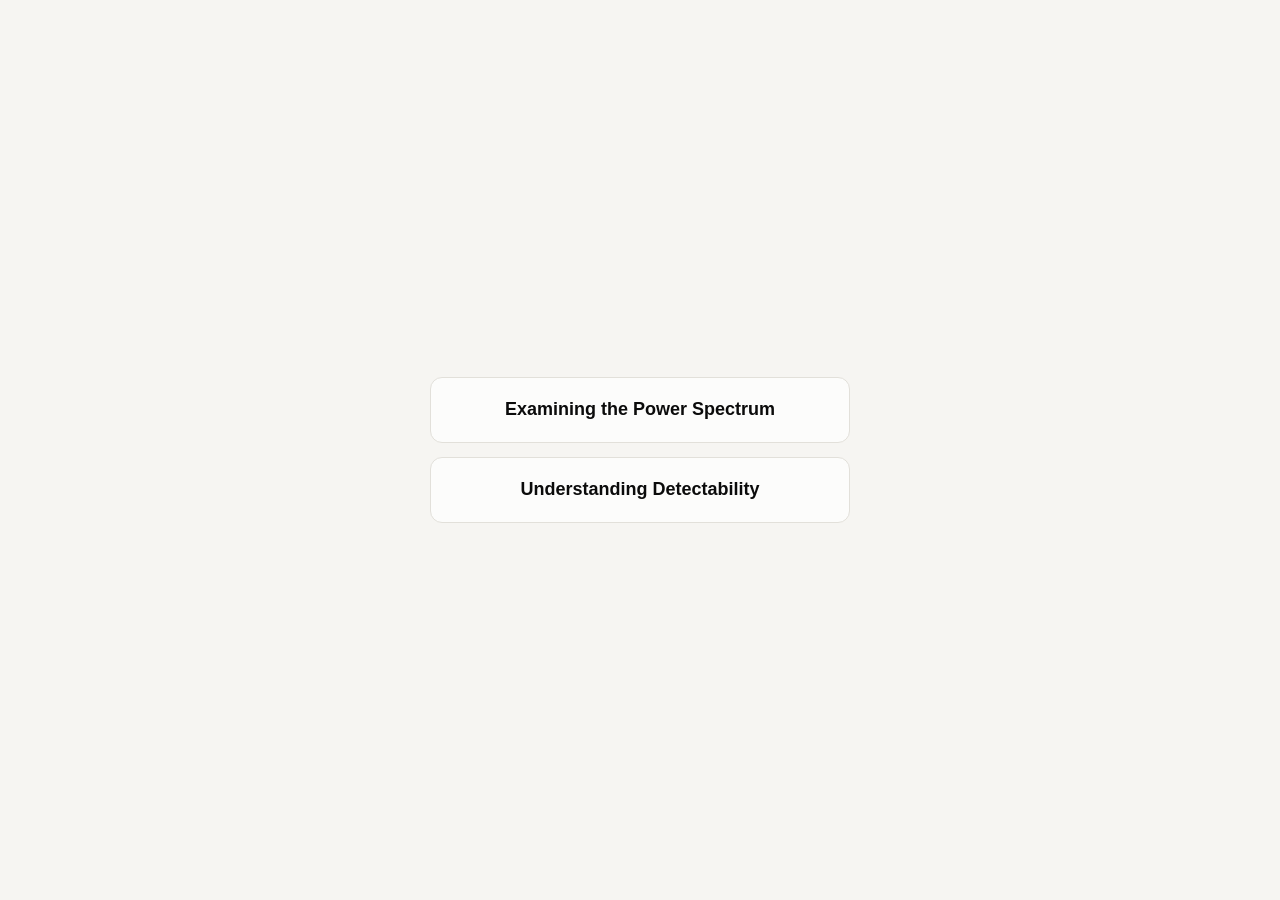
<file: index.html>
<!doctype html>
<html lang="en">
<head>
  <meta charset="utf-8">
  <meta name="viewport" content="width=device-width, initial-scale=1">
  <title>AST 623 Asteroseismology</title>
  <link rel="stylesheet" href="assets/css/style.css?v=20261124c">
</head>
<body class="landing">
  <nav class="launcher">
    <a class="launch" href="exercises/power-spectrum/">Examining the Power Spectrum</a>
    <a class="launch" href="exercises/detectability/">Understanding Detectability</a>
  </nav>
</body>
</html>
</file>
<file: assets/css/style.css>
:root {
  color-scheme: light;
  --bg: #f6f5f2;
  --surface: #fcfcfb;
  --border: #e2e0da;
  --text: #0b0b0b;
  --text-2: #52514e;
  --text-3: #85847e;
  --accent: #2a78d6;
  --series-1: #2a78d6;
  --series-2: #eb6834;
  --grid: #ebe9e4;
  --pin: #6250d6;
  --mono: ui-monospace, "SF Mono", Menlo, Consolas, monospace;
  --sans: -apple-system, BlinkMacSystemFont, "Segoe UI", Roboto, Helvetica, Arial, sans-serif;
}
@media (prefers-color-scheme: dark) {
  :root:not([data-theme="light"]) {
    color-scheme: dark;
    --bg: #121211;
    --surface: #1a1a19;
    --border: #2e2d2a;
    --text: #f0efec;
    --text-2: #c3c2b7;
    --text-3: #8d8c84;
    --accent: #3987e5;
    --series-1: #3987e5;
    --series-2: #d95926;
    --grid: #2a2927;
    --pin: #9085e9;
  }
}
:root[data-theme="dark"] {
  color-scheme: dark;
  --bg: #121211;
  --surface: #1a1a19;
  --border: #2e2d2a;
  --text: #f0efec;
  --text-2: #c3c2b7;
  --text-3: #8d8c84;
  --accent: #3987e5;
  --series-1: #3987e5;
  --series-2: #d95926;
  --grid: #2a2927;
  --pin: #9085e9;
}

* { box-sizing: border-box; }
body {
  margin: 0;
  background: var(--bg);
  color: var(--text);
  font: 16px/1.55 var(--sans);
}
a { color: var(--accent); }
header.site {
  border-bottom: 1px solid var(--border);
  background: var(--surface);
}
header.site .inner, main {
  max-width: 1100px;
  margin: 0 auto;
  padding: 0 16px;
}
header.site .inner {
  display: flex; align-items: baseline; gap: 16px;
  padding-top: 14px; padding-bottom: 14px;
}
header.site a.home { color: var(--text); text-decoration: none; font-weight: 600; }
header.site .crumb { color: var(--text-2); font-size: 14px; }
header.site .inner { align-items: center; }
.home-btn {
  display: inline-block; padding: 6px 14px; border-radius: 8px;
  border: 1px solid var(--border); background: var(--bg); color: var(--text);
  font-size: 14px; font-weight: 600; text-decoration: none;
}
.home-btn:hover, .home-btn:focus-visible { border-color: var(--accent); color: var(--accent); }
main { padding-bottom: 64px; }
h1 { font-size: 28px; line-height: 1.2; margin: 32px 0 8px; }
h2 { font-size: 20px; margin: 36px 0 8px; }
h3 { font-size: 16px; margin: 0 0 4px; }
p, li { color: var(--text); max-width: 75ch; }
.lede { color: var(--text-2); font-size: 17px; }
.muted { color: var(--text-2); }
code, .mono { font-family: var(--mono); font-size: 0.92em; }

/* Landing page: nothing but the exercise buttons, centred. */
body.landing { min-height: 100vh; display: grid; place-items: center; padding: 16px; }
.launcher { display: grid; gap: 14px; width: min(420px, 100%); }
.launch {
  display: block; padding: 18px 22px; border-radius: 12px; text-align: center;
  background: var(--surface); border: 1px solid var(--border); color: var(--text);
  font-size: 18px; font-weight: 600; text-decoration: none;
}
.launch:hover, .launch:focus-visible { border-color: var(--accent); color: var(--accent); }

.card-list { display: grid; gap: 12px; padding: 0; list-style: none; }
.card-list a {
  display: block; padding: 16px 18px; border: 1px solid var(--border);
  border-radius: 10px; background: var(--surface); color: var(--text);
  text-decoration: none;
}
.card-list a:hover { border-color: var(--accent); }
.card-list .meta { color: var(--text-2); font-size: 14px; }

.panel {
  background: var(--surface);
  border: 1px solid var(--border);
  border-radius: 10px;
  padding: 16px 16px 8px;
  margin: 16px 0 24px;
}
.panel-head { display: flex; flex-wrap: wrap; align-items: baseline; justify-content: space-between; gap: 8px 16px; }
.panel-head p { margin: 2px 0 0; font-size: 14px; color: var(--text-2); }
.controls {
  display: flex; flex-wrap: wrap; gap: 8px 16px; align-items: center;
  font-size: 14px; color: var(--text-2); margin: 10px 0 4px;
}
.controls label { display: inline-flex; align-items: center; gap: 6px; }
.controls input[type="number"] {
  width: 6.5em; padding: 3px 6px; font: inherit; font-family: var(--mono);
  color: var(--text); background: var(--bg); border: 1px solid var(--border); border-radius: 6px;
}
button {
  font: inherit; font-size: 14px; padding: 4px 10px; border-radius: 6px;
  border: 1px solid var(--border); background: var(--bg); color: var(--text); cursor: pointer;
}
button:hover { border-color: var(--accent); }
.seg { display: inline-flex; border: 1px solid var(--border); border-radius: 6px; overflow: hidden; }
.seg button { border: 0; border-radius: 0; }
.seg button[aria-pressed="true"] { background: var(--accent); color: #fff; }

.plot { width: 100%; height: 380px; }
.plot.tall { height: 440px; }
.loading { color: var(--text-3); font-size: 14px; padding: 140px 0; text-align: center; }

.pins { font-size: 14px; margin: 6px 0 8px; }
.pins table { border-collapse: collapse; font-family: var(--mono); font-size: 13px; }
.pins th, .pins td { text-align: right; padding: 2px 12px 2px 0; border-bottom: 1px solid var(--border); }
.pins th { color: var(--text-2); font-family: var(--sans); font-weight: 500; }
.pins .empty { color: var(--text-3); }

.facts { display: flex; flex-wrap: wrap; gap: 6px 20px; font-size: 14px; color: var(--text-2); margin: 8px 0 0; }
.facts b { color: var(--text); font-weight: 600; font-family: var(--mono); }

/* Detectability: degradation controls stay in view while scrolling. */
.knobs {
  position: sticky; top: 0; z-index: 10;
  background: var(--surface); border: 1px solid var(--border); border-radius: 10px;
  padding: 10px 16px; margin: 16px 0;
  display: grid; gap: 8px 24px; grid-template-columns: repeat(auto-fit, minmax(240px, 1fr));
  box-shadow: 0 4px 12px rgba(0, 0, 0, 0.08);
}
.knob { font-size: 14px; color: var(--text-2); }
.knob .row { display: flex; align-items: center; gap: 10px; margin-top: 4px; }
.knob input[type="range"] { flex: 1; min-width: 0; }
.knob .val { font-family: var(--mono); color: var(--text); min-width: 6.5em; text-align: right; }
.knob-foot { grid-column: 1 / -1; display: flex; flex-wrap: wrap; gap: 8px 16px; align-items: center; font-size: 13px; color: var(--text-3); }

@media (max-width: 640px) {
  h1 { font-size: 23px; }
  .plot { height: 300px; }
  .plot.tall { height: 340px; }
}

/* Scaling relations panel (Examining the Power Spectrum, panel 5). */
.eq { overflow-x: auto; margin: 10px 0; font-size: 17px; }
.eq .katex-display { margin: 0; }
.eq-note { font-size: 14px; color: var(--text-2); margin: 4px 0 12px; }
.sr-table { border-collapse: collapse; font-size: 13px; margin: 8px 0 12px; }
.sr-table th, .sr-table td { text-align: right; padding: 3px 12px 3px 0; border-bottom: 1px solid var(--border); white-space: nowrap; }
.sr-table th { color: var(--text-2); font-weight: 500; }
.sr-table td { font-family: var(--mono); }
.sr-table td.name, .sr-table th.name { text-align: left; font-family: var(--sans); }
.sr-table .new td { font-weight: 600; }
.sr-wrap { overflow-x: auto; }
.sr-inputs { display: grid; gap: 8px 24px; grid-template-columns: repeat(auto-fit, minmax(280px, 1fr)); margin: 10px 0; }
.sr-inputs fieldset { border: 1px solid var(--border); border-radius: 8px; padding: 6px 12px 10px; margin: 0; }
.sr-inputs legend { font-size: 13px; color: var(--text-2); padding: 0 4px; }
.sr-row { display: grid; grid-template-columns: 7.5em 1fr auto 1fr 3.5em; align-items: center; gap: 6px; font-size: 14px; margin: 4px 0; }
.sr-row input {
  width: 100%; min-width: 0; padding: 3px 6px; font: inherit; font-family: var(--mono);
  color: var(--text); background: var(--bg); border: 1px solid var(--border); border-radius: 6px;
}
.sr-row .unit { color: var(--text-2); font-size: 13px; }
.sr-out .arith { font-family: var(--mono); font-size: 12px; color: var(--text-2); font-weight: 400; text-align: left; }
.sr-warn { font-size: 14px; color: var(--text-2); margin: 6px 0; }

/* "Pick your target" buttons at the top of each exercise. */
.picker { margin: 8px 0 16px; }
.picker h2 { font-size: 16px; margin: 0 0 8px; }
.targets { display: flex; flex-wrap: wrap; gap: 8px; }
.targets button { padding: 8px 16px; font-size: 15px; font-weight: 600; border-radius: 8px; }
.targets button[aria-pressed="true"] { background: var(--accent); border-color: var(--accent); color: #fff; }

/* Intro row on Examining the Power Spectrum: text on the left, HR diagram upper right. */
.intro { display: grid; grid-template-columns: minmax(0, 1fr) 340px; gap: 8px 28px; align-items: start; }
.intro-text > :last-child { margin-bottom: 0; }
.hr-fig { margin: 8px 0 0; background: var(--surface); border: 1px solid var(--border); border-radius: 10px; padding: 8px 10px 10px; }
.hr-plot { width: 100%; height: 280px; }
.hr-plot .loading { padding: 110px 0; }
.hr-fig figcaption { display: flex; flex-wrap: wrap; gap: 2px 12px; font-size: 12px; color: var(--text-2); margin-top: 4px; }
.hr-fig .key { display: inline-flex; align-items: center; gap: 5px; }
.hr-fig .sw { display: inline-block; width: 10px; height: 10px; border-radius: 50%; }
.hr-fig .sw.sel { background: var(--series-2); }
.hr-fig .sw.oth { border: 2px solid var(--series-1); background: var(--surface); }
.hr-fig .sw.fld { width: 6px; height: 6px; background: var(--text-3); opacity: 0.6; }
.hr-fig .src { flex-basis: 100%; color: var(--text-3); font-size: 11px; }
@media (max-width: 820px) {
  .intro { grid-template-columns: minmax(0, 1fr); }
  .hr-fig { max-width: 420px; }
}
</file>
